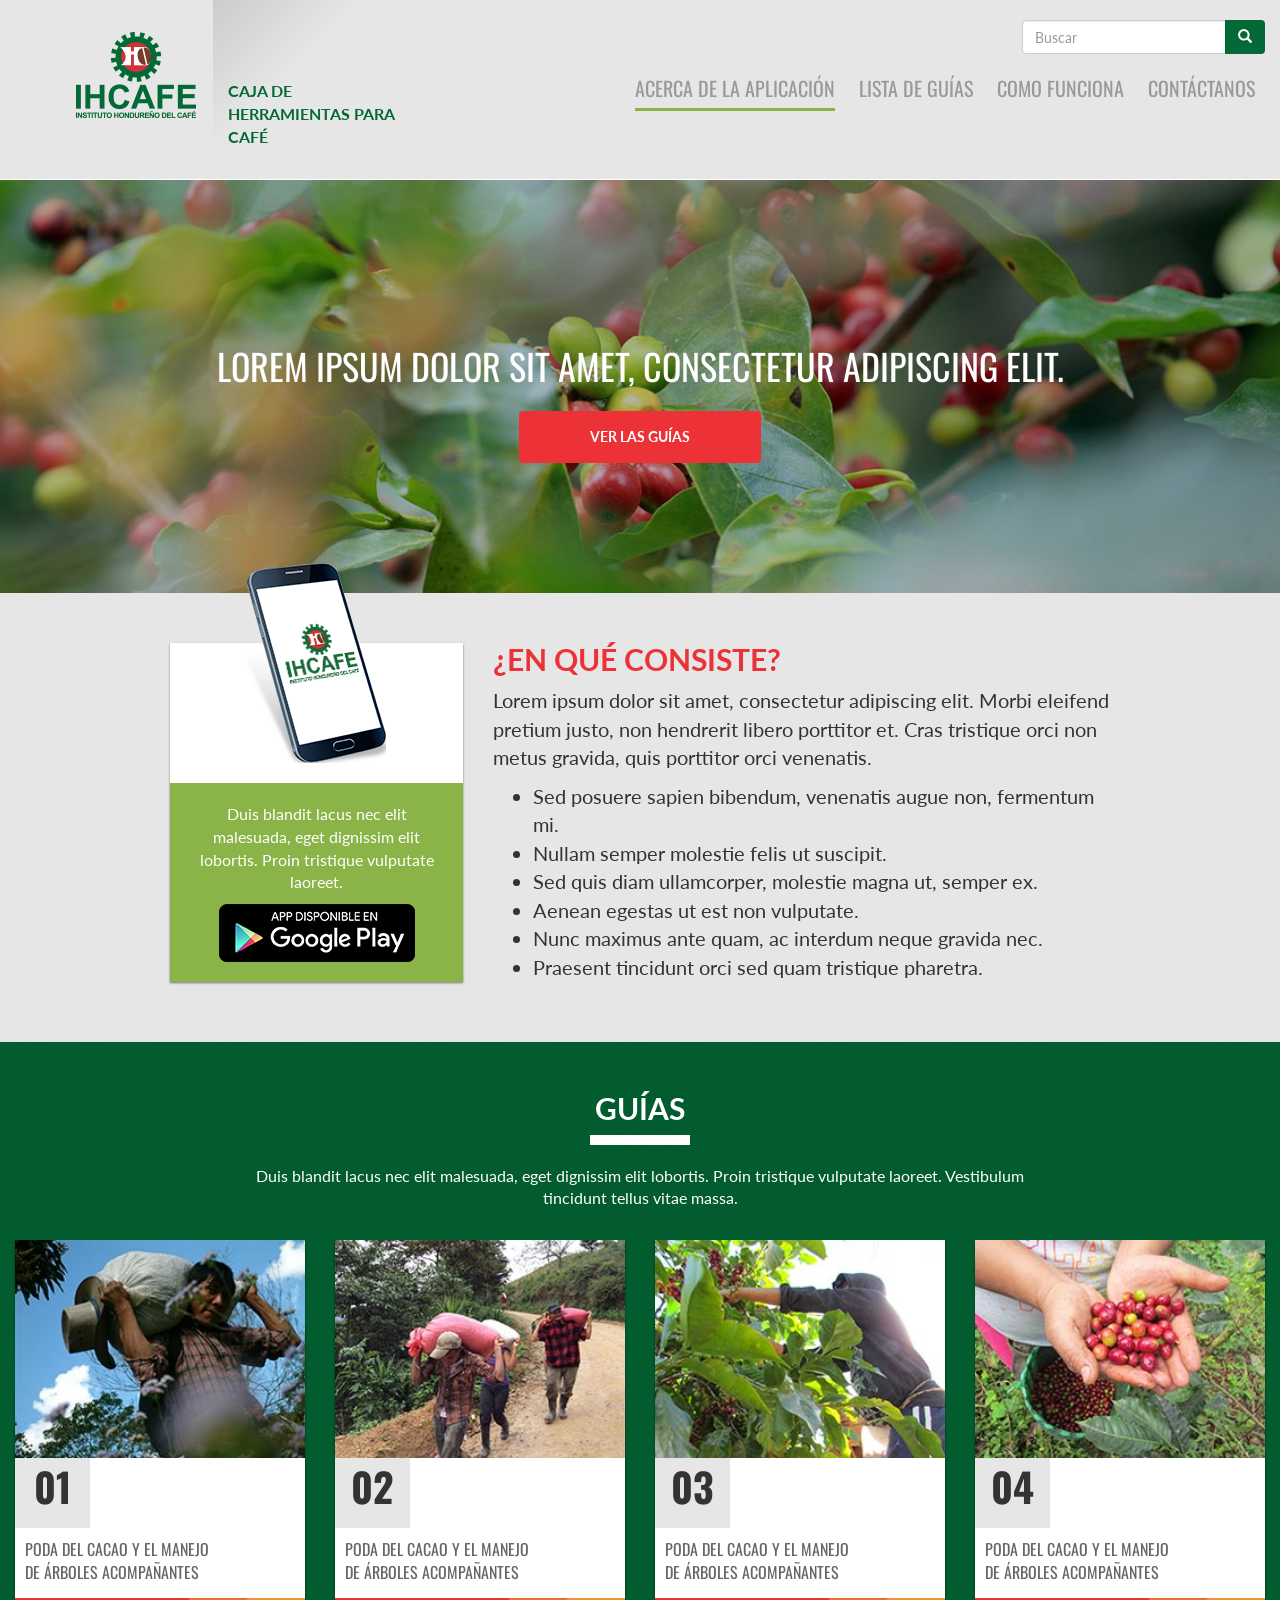
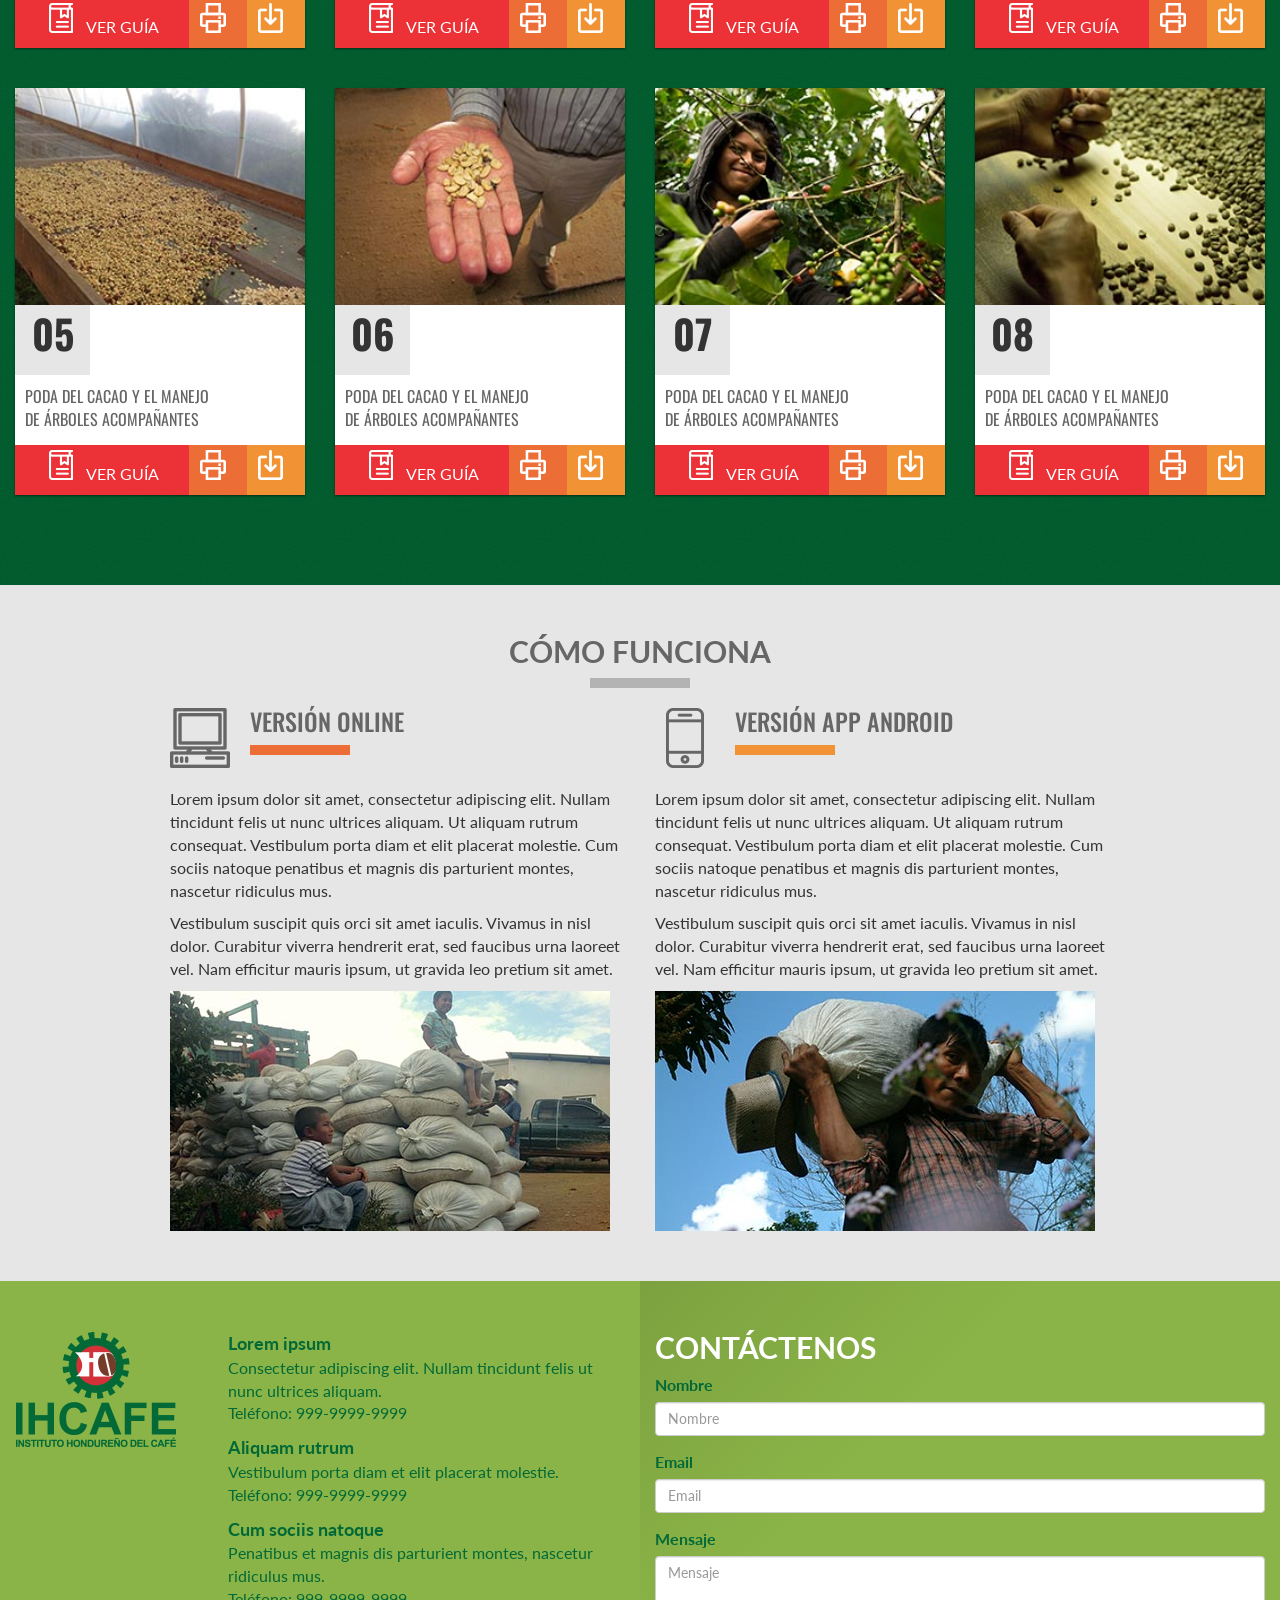
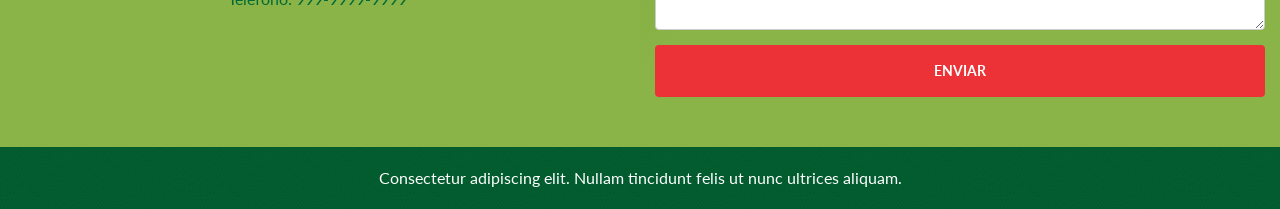
<file: web_guias/home.html>
<!DOCTYPE html>
<html lang="en">

<head>
    <meta charset="utf-8">
    <meta http-equiv="X-UA-Compatible" content="IE=edge">
    <meta name="viewport" content="width=device-width, initial-scale=1">
    <!-- The above 3 meta tags *must* come first in the head; any other head content must come *after* these tags -->
    <title>Guías de Café</title>

    <!-- Bootstrap -->
    <link href="css/bootstrap.min.css" rel="stylesheet">
    <link href="css/guiasedit.css" rel="stylesheet">
    <link href='https://fonts.googleapis.com/css?family=Oswald:400,700,300' rel='stylesheet' type='text/css'>
    <link href='https://fonts.googleapis.com/css?family=Lato:400,100,100italic,300,300italic,400italic,700,700italic,900,900italic' rel='stylesheet' type='text/css'>



    <!-- HTML5 shim and Respond.js for IE8 support of HTML5 elements and media queries -->
    <!-- WARNING: Respond.js doesn't work if you view the page via file:// -->
    <!--[if lt IE 9]>
      <script src="https://oss.maxcdn.com/html5shiv/3.7.2/html5shiv.min.js"></script>
      <script src="https://oss.maxcdn.com/respond/1.4.2/respond.min.js"></script>
    <![endif]-->
</head>

<body>
    <header>
        <div class="container-fluid">
            <div class="row">
                <div class="col-md-2">
                    <img class="pull-right logo img-responsive" src="img/logoihcafe.png" />
                </div>
                <div class="title col-md-2">
                    <p>CAJA DE HERRAMIENTAS PARA CAFÉ</p>
                </div>
                <div class="col-md-8">
                    <form class="busqueda navbar-form pull-right" role="search">
                        <div class="input-group">
                            <input type="text" class="form-control" placeholder="Buscar" name="srch-term" id="srch-term">
                            <div class="input-group-btn">
                                <button class="btn btnbuscar" type="submit"><i class="glyphicon glyphicon-search"></i>
                                </button>
                            </div>
                        </div>
                    </form>
                    <nav class="pull-right">
                        <ul>
                            <li class="active"><a href="#">ACERCA DE LA APLICACIÓN</a>
                            </li>
                            <li><a href="#">LISTA DE GUÍAS</a>
                            </li>
                            <li><a href="#">COMO FUNCIONA</a>
                            </li>
                            <li><a href="#">CONTÁCTANOS</a>
                            </li>
                        </ul>
                    </nav>
                </div>
            </div>
        </div>
    </header>
    <div class="container-fluid">
        <div class="heroimage row">
            <div class="herotexto">LOREM IPSUM DOLOR SIT AMET, CONSECTETUR ADIPISCING ELIT.</div>
            <a class="btn">VER LAS GUÍAS</a>
        </div>
    </div>
    <div class="about">
        <div class="container contsmall">
            <div class="row">
                <div class="col-md-4">
                    <div class="app"><img class="phone" src="img/phoneshad.png" />
                        <div class="apptext">
                            <p>Duis blandit lacus nec elit malesuada, eget dignissim elit lobortis. Proin tristique vulputate laoreet. </p>
                            <a href="#"><img src="img/gplay_button.png" />
                            </a>
                        </div>
                    </div>
                </div>
                <div class="col-md-8">
                    <h2>¿EN QUÉ CONSISTE?</h2>
                    <p>Lorem ipsum dolor sit amet, consectetur adipiscing elit. Morbi eleifend pretium justo, non hendrerit libero porttitor et. Cras tristique orci non metus gravida, quis porttitor orci venenatis.</p>
                    <ul>
                        <li>Sed posuere sapien bibendum, venenatis augue non, fermentum mi.</li>
                        <li>Nullam semper molestie felis ut suscipit.</li>
                        <li>Sed quis diam ullamcorper, molestie magna ut, semper ex.</li>
                        <li>Aenean egestas ut est non vulputate.</li>
                        <li>Nunc maximus ante quam, ac interdum neque gravida nec.</li>
                        <li>Praesent tincidunt orci sed quam tristique pharetra.</li>
                    </ul>
                </div>
            </div>
        </div>
    </div>
    <div class="guias">
        <div class="container">
            <div class="row">
                <div class="guiatext">
                    <h2>GUÍAS</h2>
                    <div class="divwhite"></div>
                    <p>Duis blandit lacus nec elit malesuada, eget dignissim elit lobortis. Proin tristique vulputate laoreet. Vestibulum tincidunt tellus vitae massa.</p>
                </div>
            </div>
        </div>
        <div class="container-fluid">
            <div class="row">
                <div class="col-md-3">
                    <div class="guia">
                        <a href="#"><img class="img-responsive" src="img/1.jpg" /></a>
                        <div class="guiatitle">
                            <p class="numero">01</p>
                            <p class="titulo">Poda del Cacao y el manejo de árboles acompañantes</p>
                        </div>
                        <div class="guiabtn"><a class="ver" href="#">VER GUÍA</a><a class="imp" href="#">IMPRIMIR</a><a class="des" href="#">DESCARGAR</a>
                        </div>
                    </div>
                </div>
                <div class="col-md-3">
                    <div class="guia">
                        <a href="#"><img class="img-responsive" src="img/2.jpg" /></a>
                        <div class="guiatitle">
                            <p class="numero">02</p>
                            <p class="titulo">Poda del Cacao y el manejo de árboles acompañantes</p>
                        </div>
                        <div class="guiabtn"><a class="ver" href="#">VER GUÍA</a><a class="imp" href="#">IMPRIMIR</a><a class="des" href="#">DESCARGAR</a>
                        </div>
                    </div>
                </div>
                <div class="col-md-3">
                    <div class="guia">
                        <a href="#"><img class="img-responsive" src="img/3.jpg" /></a>
                        <div class="guiatitle">
                            <p class="numero">03</p>
                            <p class="titulo">Poda del Cacao y el manejo de árboles acompañantes</p>
                        </div>
                        <div class="guiabtn"><a class="ver" href="#">VER GUÍA</a><a class="imp" href="#">IMPRIMIR</a><a class="des" href="#">DESCARGAR</a>
                        </div>
                    </div>
                </div>
                <div class="col-md-3">
                    <div class="guia">
                        <a href="#"><img class="img-responsive" src="img/4.jpg" /></a>
                        <div class="guiatitle">
                            <p class="numero">04</p>
                            <p class="titulo">Poda del Cacao y el manejo de árboles acompañantes</p>
                        </div>
                        <div class="guiabtn"><a class="ver" href="#">VER GUÍA</a><a class="imp" href="#">IMPRIMIR</a><a class="des" href="#">DESCARGAR</a>
                        </div>
                    </div>
                </div>
            </div>
            <div class="row">
                <div class="col-md-3">
                    <div class="guia">
                        <a href="#"><img class="img-responsive" src="img/5.jpg" /></a>
                        <div class="guiatitle">
                            <p class="numero">05</p>
                            <p class="titulo">Poda del Cacao y el manejo de árboles acompañantes</p>
                        </div>
                        <div class="guiabtn"><a class="ver" href="#">VER GUÍA</a><a class="imp" href="#">IMPRIMIR</a><a class="des" href="#">DESCARGAR</a>
                        </div>
                    </div>
                </div>
                <div class="col-md-3">
                    <div class="guia">
                        <a href="#"><img class="img-responsive" src="img/6.jpg" /></a>
                        <div class="guiatitle">
                            <p class="numero">06</p>
                            <p class="titulo">Poda del Cacao y el manejo de árboles acompañantes</p>
                        </div>
                        <div class="guiabtn"><a class="ver" href="#">VER GUÍA</a><a class="imp" href="#">IMPRIMIR</a><a class="des" href="#">DESCARGAR</a>
                        </div>
                    </div>
                </div>
                <div class="col-md-3">
                    <div class="guia">
                        <a href="#"><img class="img-responsive" src="img/7.jpg" /></a>
                        <div class="guiatitle">
                            <p class="numero">07</p>
                            <p class="titulo">Poda del Cacao y el manejo de árboles acompañantes</p>
                        </div>
                        <div class="guiabtn"><a class="ver" href="#">VER GUÍA</a><a class="imp" href="#">IMPRIMIR</a><a class="des" href="#">DESCARGAR</a>
                        </div>
                    </div>
                </div>
                <div class="col-md-3">
                    <div class="guia">
                        <a href="#"><img class="img-responsive" src="img/8.jpg" /></a>
                        <div class="guiatitle">
                            <p class="numero">08</p>
                            <p class="titulo">Poda del Cacao y el manejo de árboles acompañantes</p>
                        </div>
                        <div class="guiabtn"><a class="ver" href="#">VER GUÍA</a><a class="imp" href="#">IMPRIMIR</a><a class="des" href="#">DESCARGAR</a>
                        </div>
                    </div>
                </div>
            </div>
        </div>
    </div>
    <div class="funcion">
        <div class="container contsmall">
            <div class="row">
                <div class="col-md-12">
                    <h2>CÓMO FUNCIONA</h2>
                    <div class="divgris"></div>
                </div>
            </div>
            <div class="row">
                <div class="col-md-6">
                    <div class="version online clearfix">
                        <img class="pull-left" src="img/online.png" />
                        <h3>VERSIÓN ONLINE</h3>
                    </div>
                    <p>Lorem ipsum dolor sit amet, consectetur adipiscing elit. Nullam tincidunt felis ut nunc ultrices aliquam. Ut aliquam rutrum consequat. Vestibulum porta diam et elit placerat molestie. Cum sociis natoque penatibus et magnis dis parturient montes, nascetur ridiculus mus.</p>
                    <p>Vestibulum suscipit quis orci sit amet iaculis. Vivamus in nisl dolor. Curabitur viverra hendrerit erat, sed faucibus urna laoreet vel. Nam efficitur mauris ipsum, ut gravida leo pretium sit amet.</p>
                    <img class="img-responsive" src="img/video1.jpg" />
                </div>
                <div class="col-md-6">
                    <div class="version android clearfix">
                        <img class="pull-left" src="img/android.png" />
                        <h3>VERSIÓN APP ANDROID</h3>
                    </div>
                    <p>Lorem ipsum dolor sit amet, consectetur adipiscing elit. Nullam tincidunt felis ut nunc ultrices aliquam. Ut aliquam rutrum consequat. Vestibulum porta diam et elit placerat molestie. Cum sociis natoque penatibus et magnis dis parturient montes, nascetur ridiculus mus.</p>
                    <p>Vestibulum suscipit quis orci sit amet iaculis. Vivamus in nisl dolor. Curabitur viverra hendrerit erat, sed faucibus urna laoreet vel. Nam efficitur mauris ipsum, ut gravida leo pretium sit amet.</p>
                    <img class="img-responsive" src="img/video2.jpg" />
                </div>
            </div>
        </div>
    </div>
    <footer>
        <div class="container-fluid">
            <div class="row contacto">
                <div class="col-md-2">
                    <a href="#"><img src="img/logofooter.png" /></a>
                </div>
                <div class="col-md-4">
                    <div class="dir">
                        <p>Lorem ipsum</p>
                        <p>Consectetur adipiscing elit. Nullam tincidunt felis ut nunc ultrices aliquam.</p>
                        <p>Teléfono: 999-9999-9999</p>
                    </div>
                    <div class="dir">
                        <p>Aliquam rutrum</p>
                        <p>Vestibulum porta diam et elit placerat molestie.</p>
                        <p>Teléfono: 999-9999-9999</p>
                    </div>
                    <div class="dir">
                        <p>Cum sociis natoque</p>
                        <p>Penatibus et magnis dis parturient montes, nascetur ridiculus mus.</p>
                        <p>Teléfono: 999-9999-9999</p>
                    </div>
                </div>
                <div class="col-md-6">
                    <h2>CONTÁCTENOS</h2>
                    <form>
                        <div class="form-group">
                            <label for="nombre">Nombre</label>
                            <input type="text" class="form-control" id="nombre" placeholder="Nombre">
                        </div>
                        <div class="form-group">
                            <label for="email">Email</label>
                            <input type="email" class="form-control" id="email" placeholder="Email">
                        </div>
                        <div class="form-group">
                            <label for="mensaje">Mensaje</label>
                            <textarea class="form-control" id="mensaje" placeholder="Mensaje" rows="3"></textarea>
                        </div>
                        <button type="submit" class="btn">ENVIAR</button>
                    </form>
                </div>
            </div>
            <div class="row copyright">
                <div class="col-md-12">
                    Consectetur adipiscing elit. Nullam tincidunt felis ut nunc ultrices aliquam.
                </div>
            </div>
        </div>
    </footer>

    <!-- jQuery (necessary for Bootstrap's JavaScript plugins) -->
    <script src="https://ajax.googleapis.com/ajax/libs/jquery/1.11.3/jquery.min.js"></script>
    <!-- Include all compiled plugins (below), or include individual files as needed -->
    <script src="js/bootstrap.min.js"></script>
</body>

</html>
</file>
<file: web_guias/css/guiasedit.css>
body {
    font-size: 16px;
    font-family: 'Lato', sans-serif;
    background: #e6e6e6;
}
header {
    border-bottom: 1px solid #fff;
}
.h1,
.h2,
.h3,
h1,
h2,
h3 {
    margin-top: 0;
}
header .row {
    padding-bottom: 20px;
    padding-top: 20px;
}
h2 {
    font-weight: bold;
    position: relative;
}
.about h2 {
    color: #ed3237;
}
.funcion h2 {
    color: #666;
    text-align: center;
    margin-bottom: 10px;
}
.dir {
    margin-bottom: 10px;
}
.dir p {
    margin: 0;
}
.dir p:first-child {
    font-size: 18px;
    font-weight: bold;
}
.about p,
.about ul {
    font-size: 20px;
}
a:hover {
    text-decoration: none;
}
nav a {
    font-family: 'Oswald', sans-serif;
    color: #999999;
    font-size: 20px;
    padding-bottom: 5px;
}
nav a:hover {
    color: #333;
}
nav li.active a {
    border-bottom: 3px solid #8ab447;
}
nav ul li {
    display: inline-block;
    margin: 0 10px;
}
nav ul {
    text-align: right;
}
.copyright {
    background-image: url(../img/seamless_paper_green.png);
    color: #fff;
    text-align: center;
    padding: 20px 0;
}
.title p {
    color: #026937;
    font-weight: bold;
    margin-top: 60px;
}
.title:before {
    content: '';
    height: 150px;
    width: 150px;
    background: linear-gradient(135deg, #ccc 0%, #e6e6e6 50%);
    display: block;
    position: absolute;
    top: -20px;
    left: 0;
    z-index: -1;
}
.contacto form:before {
    content: '';
    height: 400px;
    width: 400px;
    background: linear-gradient(135deg, rgba(0, 0, 0, 0.1) 0%, transparent 50%);
    display: block;
    position: absolute;
    top: -50px;
    left: 0;
    z-index: -1;
}
.logo {
    margin-top: 10px;
}
.heroimage {
    background-image: url(../img/bannerdark.jpg);
    background-size: cover;
    padding-top: 160px;
    padding-bottom: 130px;
    text-align: center;
}
.guias {
    background-image: url(../img/seamless_paper_green.png);
    padding: 50px 0;
}
.guia {
    margin-bottom: 40px;
    background: #fff;
    box-shadow: 0 1px 2px rgba(0, 0, 0, 0.5);
}
.guia img {
    width: 100%;
}
.guiatitle p {
    display: inline-block;
    font-family: 'Oswald', sans-serif;
    margin-bottom: 0;
    min-height: 70px;
    vertical-align: top;
}
.guiatitle p:first-child {
    width: 26%;
}
.guiatitle p:last-child {
    width: 73%;
}
.imp,
.des {
    font-size: 0;
}
.guiabtn a {
    display: inline-block;
    color: #fff;
    text-align: center;
    padding: 5px;
    height: 50px;
}
.ver {
    background: #ed3237;
    width: 60%;
}
.ver:before {
    display: inline-block;
    margin-right: 10px;
    content: '';
    width: 30px;
    height: 30px;
    background-image: url(../img/ver.png);
}
.imp {
    background: #ec6d36;
    width: 20%;
}
.imp:before {
    display: inline-block;
    margin-right: 10px;
    content: '';
    width: 30px;
    height: 30px;
    background-image: url(../img/imp.png);
}
.des {
    background: #f19334;
    width: 20%;
}
.des:before {
    display: inline-block;
    margin-right: 10px;
    content: '';
    width: 30px;
    height: 30px;
    background-image: url(../img/des.png);
}
.contsmall {
    width: 970px;
}
.guiatext {
    padding: 0 200px;
    text-align: center;
    color: #fff;
    margin-bottom: 30px;
}
.divwhite {
    width: 100px;
    height: 10px;
    background: #fff;
    margin:auto;
    margin-bottom: 20px;
}
.divgris {
    width: 100px;
    height: 10px;
    background: #b3b3b3;
    margin:auto;
    margin-bottom: 20px;
}
.contacto {
    background: #8ab447;
    color: #026937;
    padding: 50px 0;
    position: relative;
    z-index: 1;
}
.contacto h2 {
    color: #fff;
}
.funcion {
    padding: 50px 0;
}
.about {
    padding: 50px 0;
}
.app {
    text-align: center;
    background: #fff;
    box-shadow: 0 1px 2px rgba(0, 0, 0, 0.5);
}
.apptext {
    background: #8ab447;
    color: #fff;
    padding: 20px;
}
.apptext p {
    font-size: 16px;
}
.phone {
    margin-bottom: 20px;
    margin-top: -80px;
}
.version {
    font-family: 'Oswald', sans-serif;
    margin-bottom: 20px;
    color: #666;
}
.version img {
    margin-right: 20px;
}
.version h3 {
    position: relative;
}
.online h3:before {
    content: '';
    width: 100px;
    height: 10px;
    position: absolute;
    bottom: -20px;
    background: #ec6d36;
}
.android h3:before {
    content: '';
    width: 100px;
    height: 10px;
    position: absolute;
    bottom: -20px;
    background: #f19334;
}
.herotexto {
    font-family: 'Oswald', sans-serif;
    color: #fff;
    font-size: 36px;
    margin-bottom: 20px;
}
.heroimage a,
.contacto form .btn {
    color: #fff;
    padding: 15px 70px;
    background: #ed3237;
    font-weight: bold;
}
.contacto form .btn {
    width: 100%;
}
.heroimage a:hover,
form .btn:hover {
    background: #b72934;
    color: #fff;
}
.numero {
    font-size: 40px;
    font-weight: bold;
    text-align: center;
    background: #e6e6e6;
}
.titulo {
    color: #666;
    text-transform: uppercase;
    padding: 10px;
}
.btnbuscar {
    background: #026937;
    color: #fff;
}
.busqueda {
 margin-bottom: 20px;  
    margin-top: 0;
    padding: 0;
}
</file>
